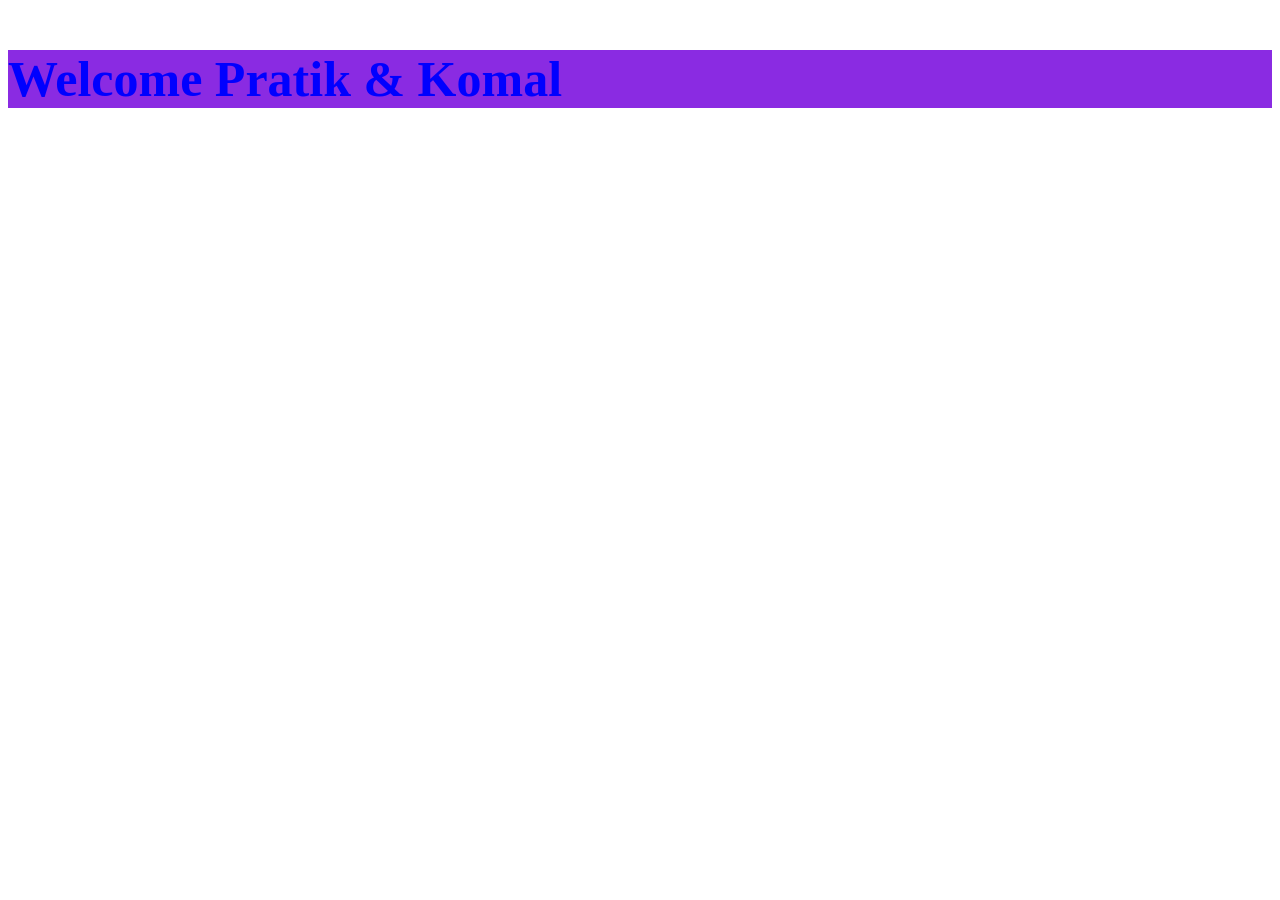
<file: index.html>
<!DOCTYPE html>
<html lang="en">

<head>
    <meta charset="UTF-8">
    <meta name="viewport" content="width=device-width, initial-scale=1.0">
    <title>Document</title>
    <link rel="stylesheet" href="css/style.css" type="text/css">

</head>

<body>
    <h3>Welcome Pratik & Komal</h3>
</body>

</html>
</file>
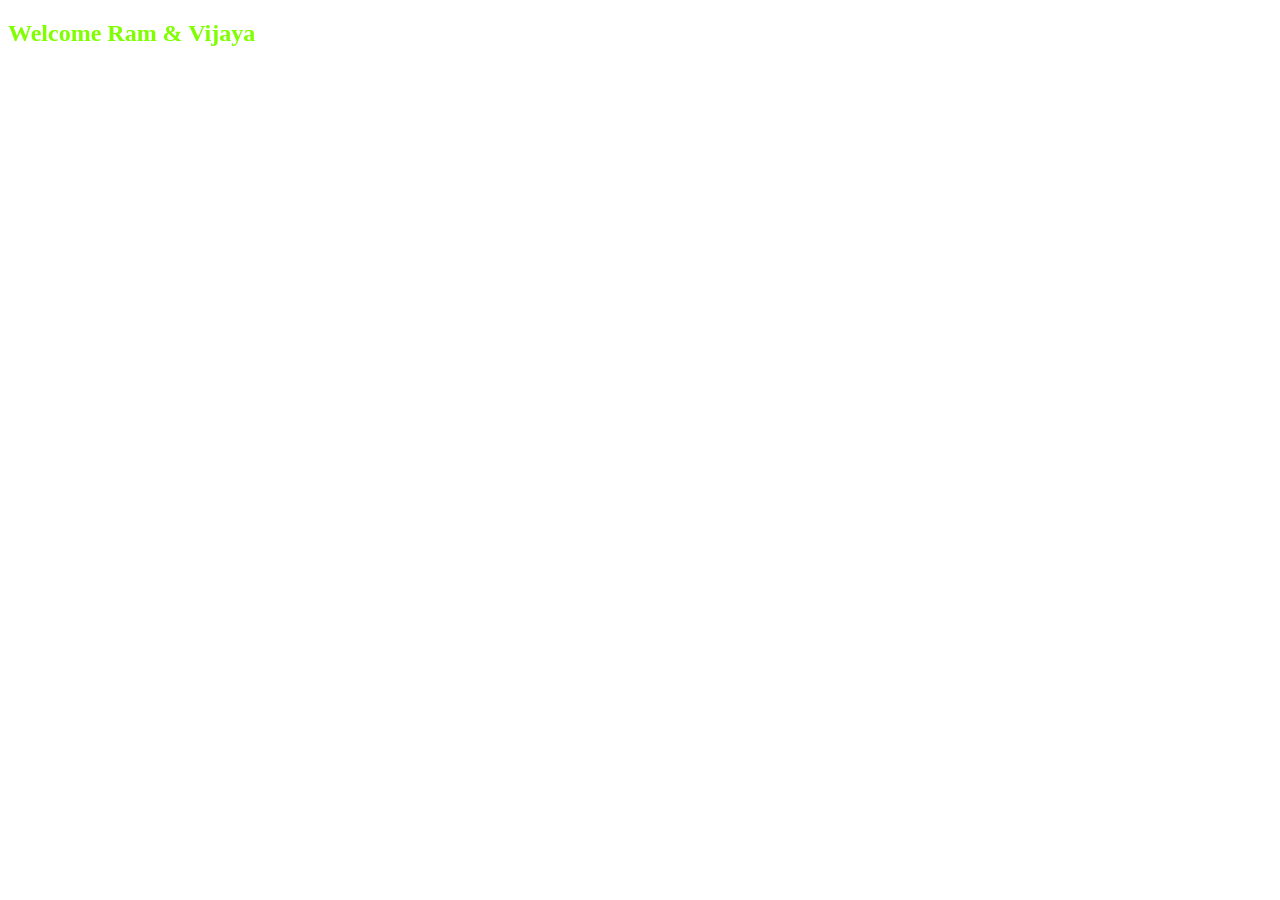
<file: about.html>
<!DOCTYPE html>
<html lang="en">

<head>
    <meta charset="UTF-8">
    <meta name="viewport" content="width=device-width, initial-scale=1.0">
    <title>Document</title>
    <link rel="stylesheet" href="css/style.css" type="text/css">
    <style>
        h2 {
            color: chartreuse !important;
        }
    </style>
</head>

<body>
    <!-- <h3>Welcome Abhi & Ajaya</h3> -->

    <h2 style="color: brown; ">Welcome Ram & Vijaya</h2>
</body>

</html>
</file>
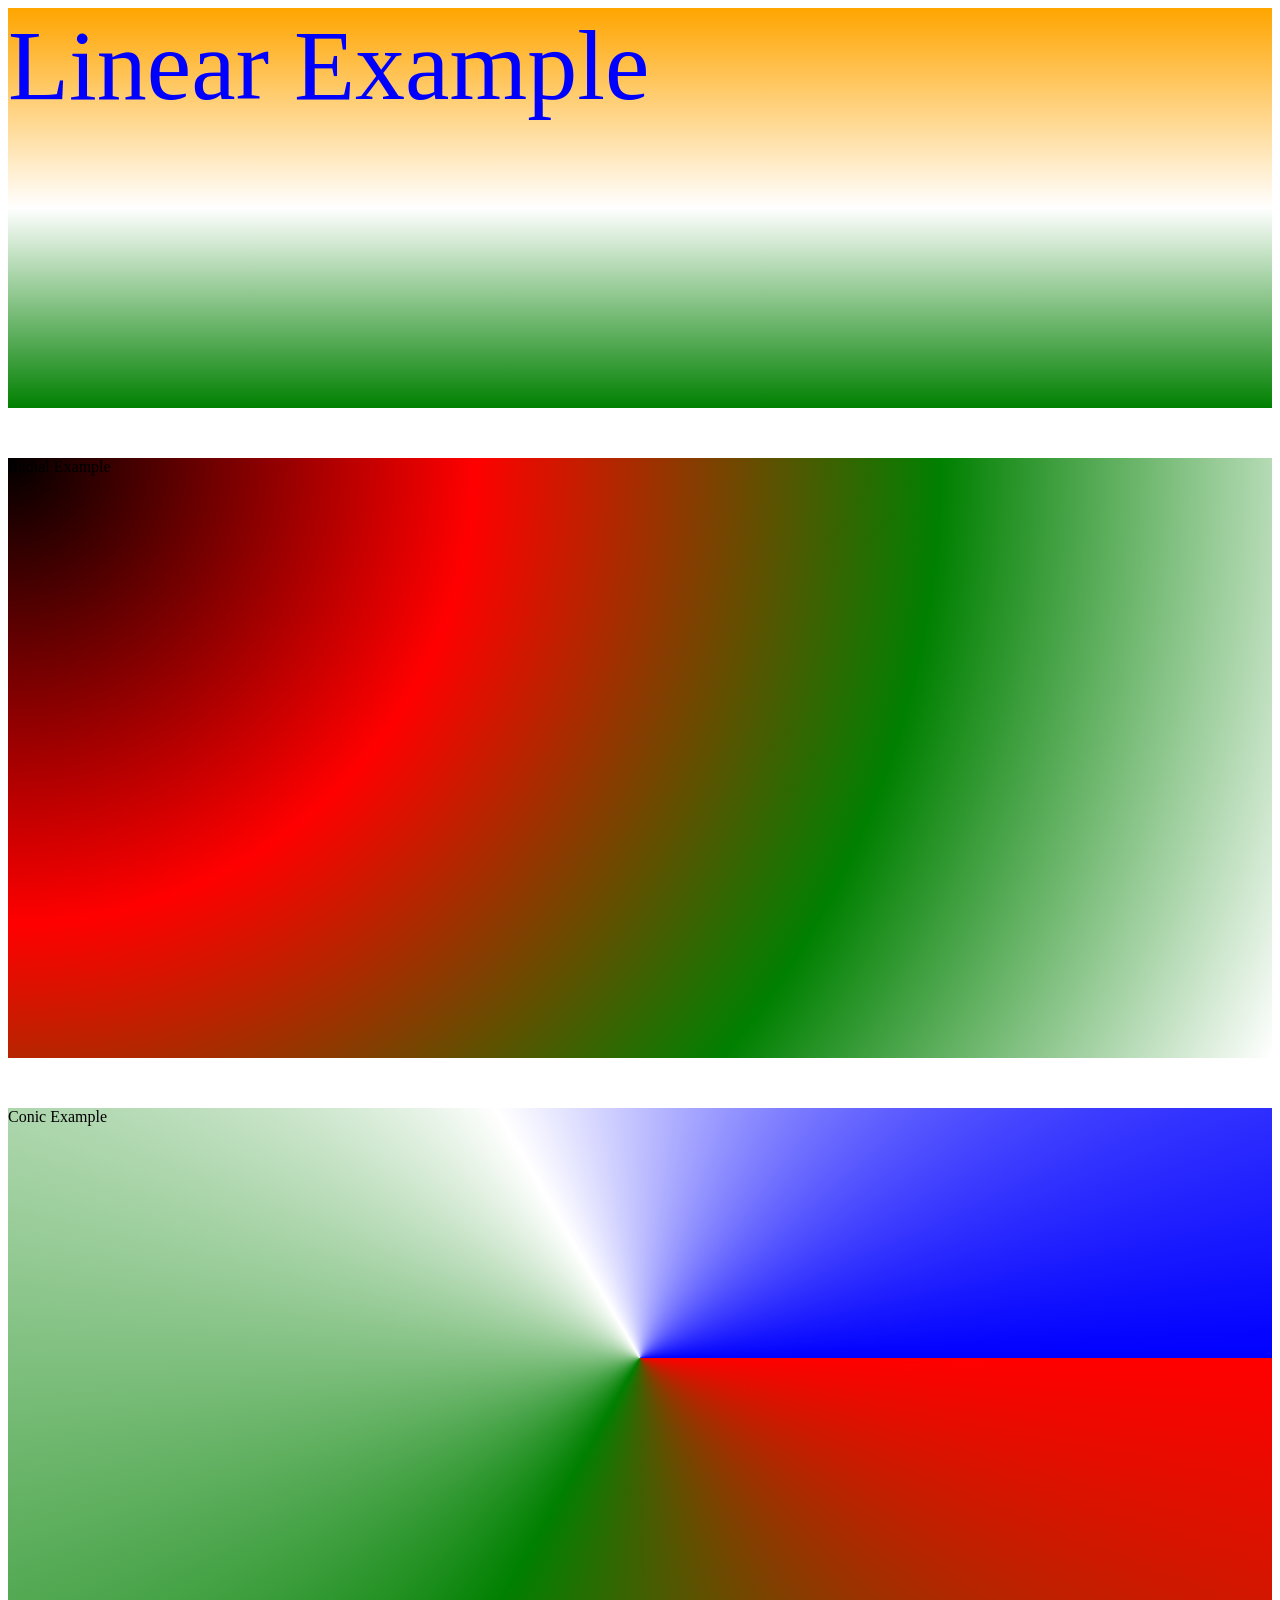
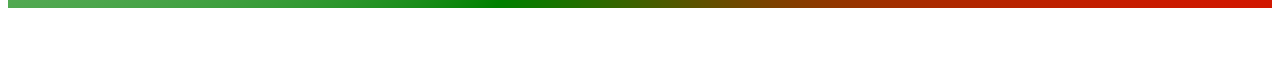
<file: background.html>
<!DOCTYPE html>
<html lang="en">
<head>
    <meta charset="UTF-8">
    <meta name="viewport" content="width=device-width, initial-scale=1.0">
    <title>Document</title>
     <style>
        .background_linear{
            height: 400px;
            font-size: 100px;
            color: blue;
            /* background: linear-gradient( red, green, yellow,black);
            background: linear-gradient(to right, red, green, yellow,black); */
            /* background: linear-gradient(to left, red, green, yellow,black); */
            background: linear-gradient(orange, white, green);
            
            
        }
        .b_radial{
            height: 600px;
            /* background: radial-gradient(  black, red, green,white); */
            /* background: radial-gradient( circle at center, black, red, green,white);*/
            background: radial-gradient( circle at left top, black, red, green,white);
        }
        .b_conic{
            height: 500px;
            /* background: conic-gradient(red, green, white,blue); */
            background: conic-gradient( from 90deg, red, green, white,blue);
        }
        div{
            margin-bottom: 50px;
        }
                    
     </style>
</head>
<body>
     <!-- Background  Propeties in 3. Types Linear,Radial Conic -->

    <div class="background_linear"> Linear Example</div>
    <div class="b_radial">Radial Example</div>
    <div class="b_conic">Conic Example</div>
    
    
</body>
</html>
</file>
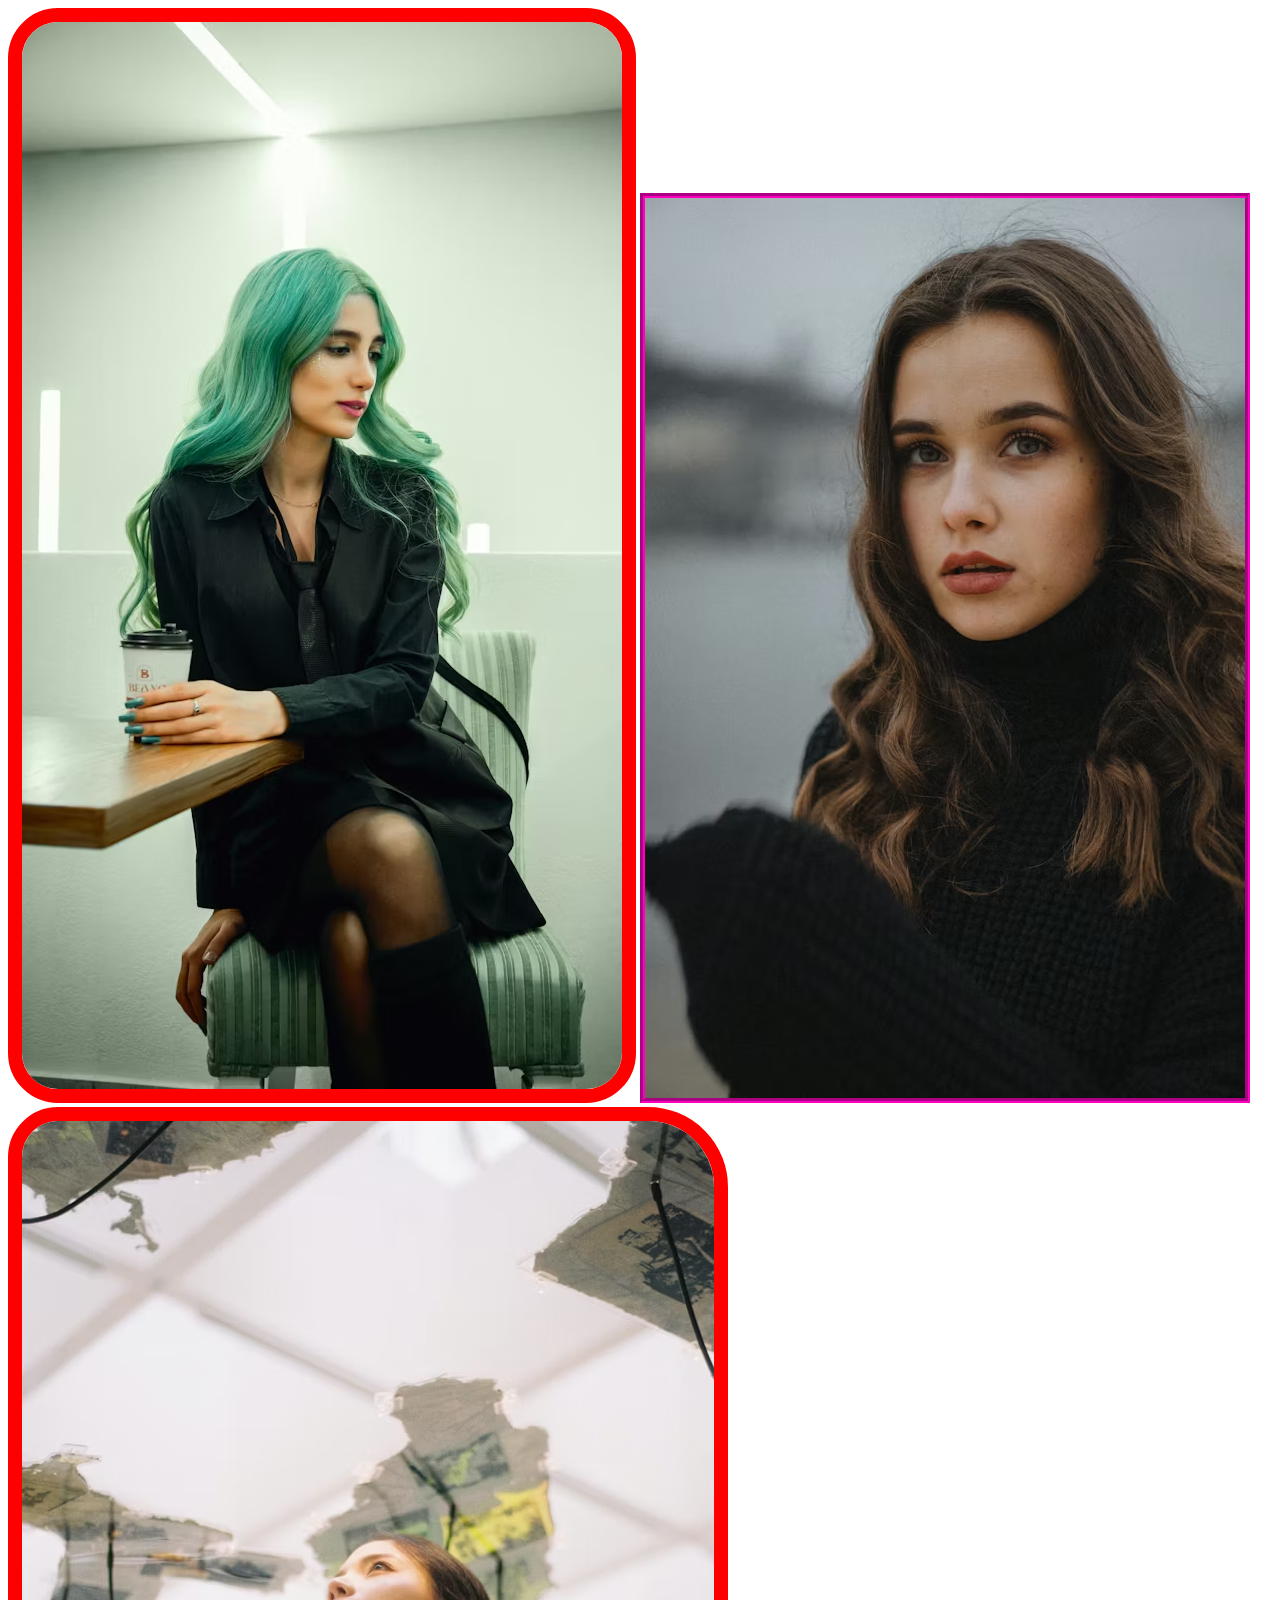
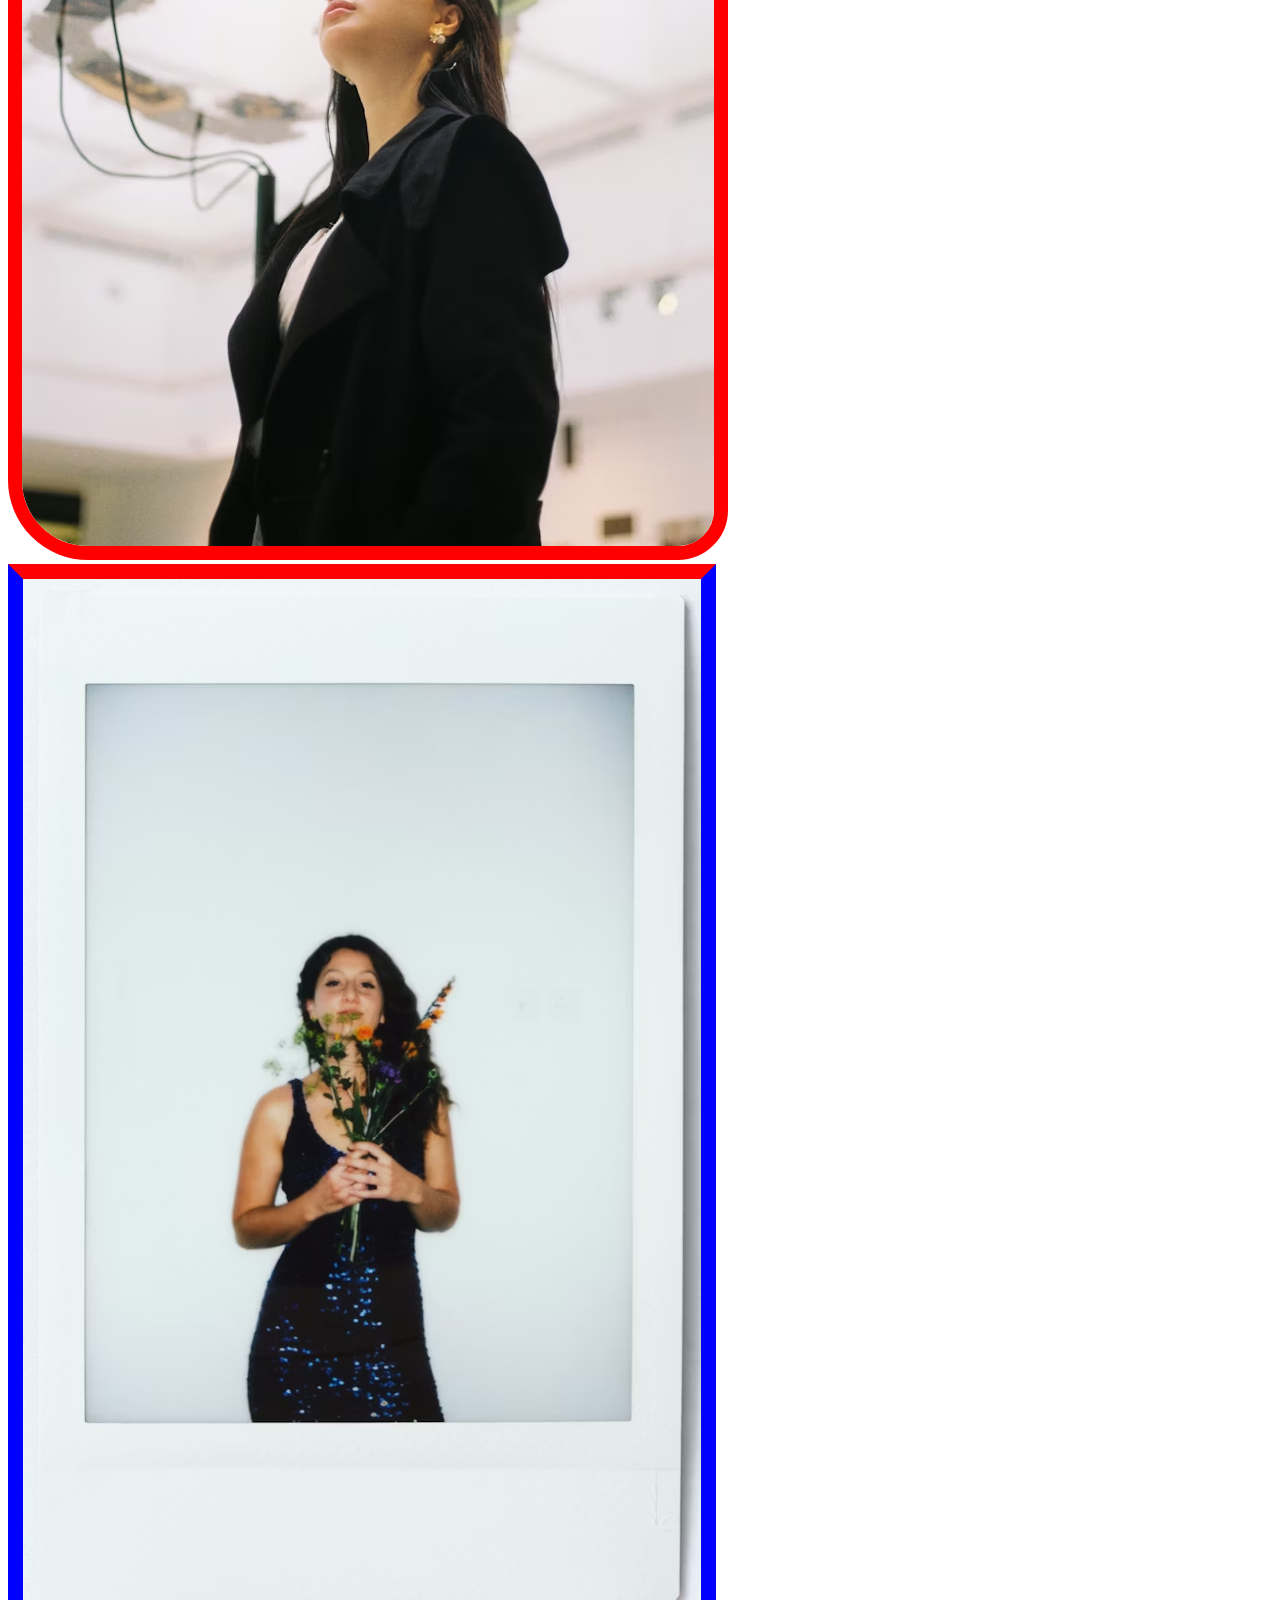
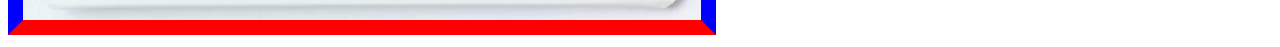
<file: border_properties.html>
<!DOCTYPE html>
<html lang="en">
<head>
    <meta charset="UTF-8">
    <meta name="viewport" content="width=device-width, initial-scale=1.0">
    <title>Document</title>
    <style>
        .img_border{
            border: 14px solid red;
            border-radius: 50px;
        }
        /* .img2_border{
            border: 5px dashed blue;
        } */
         /* .img2_border{
            border: 5px dotted blue;
        } */
         /* .img2_border{
            border: 15px inset blue;
        } */
         /* .img2_border{
            border: 5px outset blue;
        } */
         .img2_border{
            border: 5px groove rgb(255, 0, 195);
        }
        .img3_border{
            border: 14px solid red;
            /* border-top-left-radius: 30px;
            border-top-right-radius: 50px;
            border-bottom-right-radius: 60px;
            border-bottom-left-radius: 80px; */
            /* border-radius: 30px 50px 60px 80px ; */
            border-radius: 50px 80px;
        }
         .img4_border{
             border: 15px solid;
            /* border-top-color: black;
            border-right-color: blue;
            border-bottom-color: blueviolet;
            border-left-color: cadetblue;  */
            /* border-color: red blue;   */
             border-color: red blue;  
        }
    </style>
</head>
<body>
    <!-- Border All Properties for image -->
    <img class="img_border" src="image/ll.avif" alt="image a">
    <img class="img2_border" src="image/pp.avif" alt="image b">
    <img class="img3_border" src="image/dd.avif" alt="image s">
    <img class="img4_border" src="image/kk.avif" alt="image k">

    
</body>
</html>
</file>
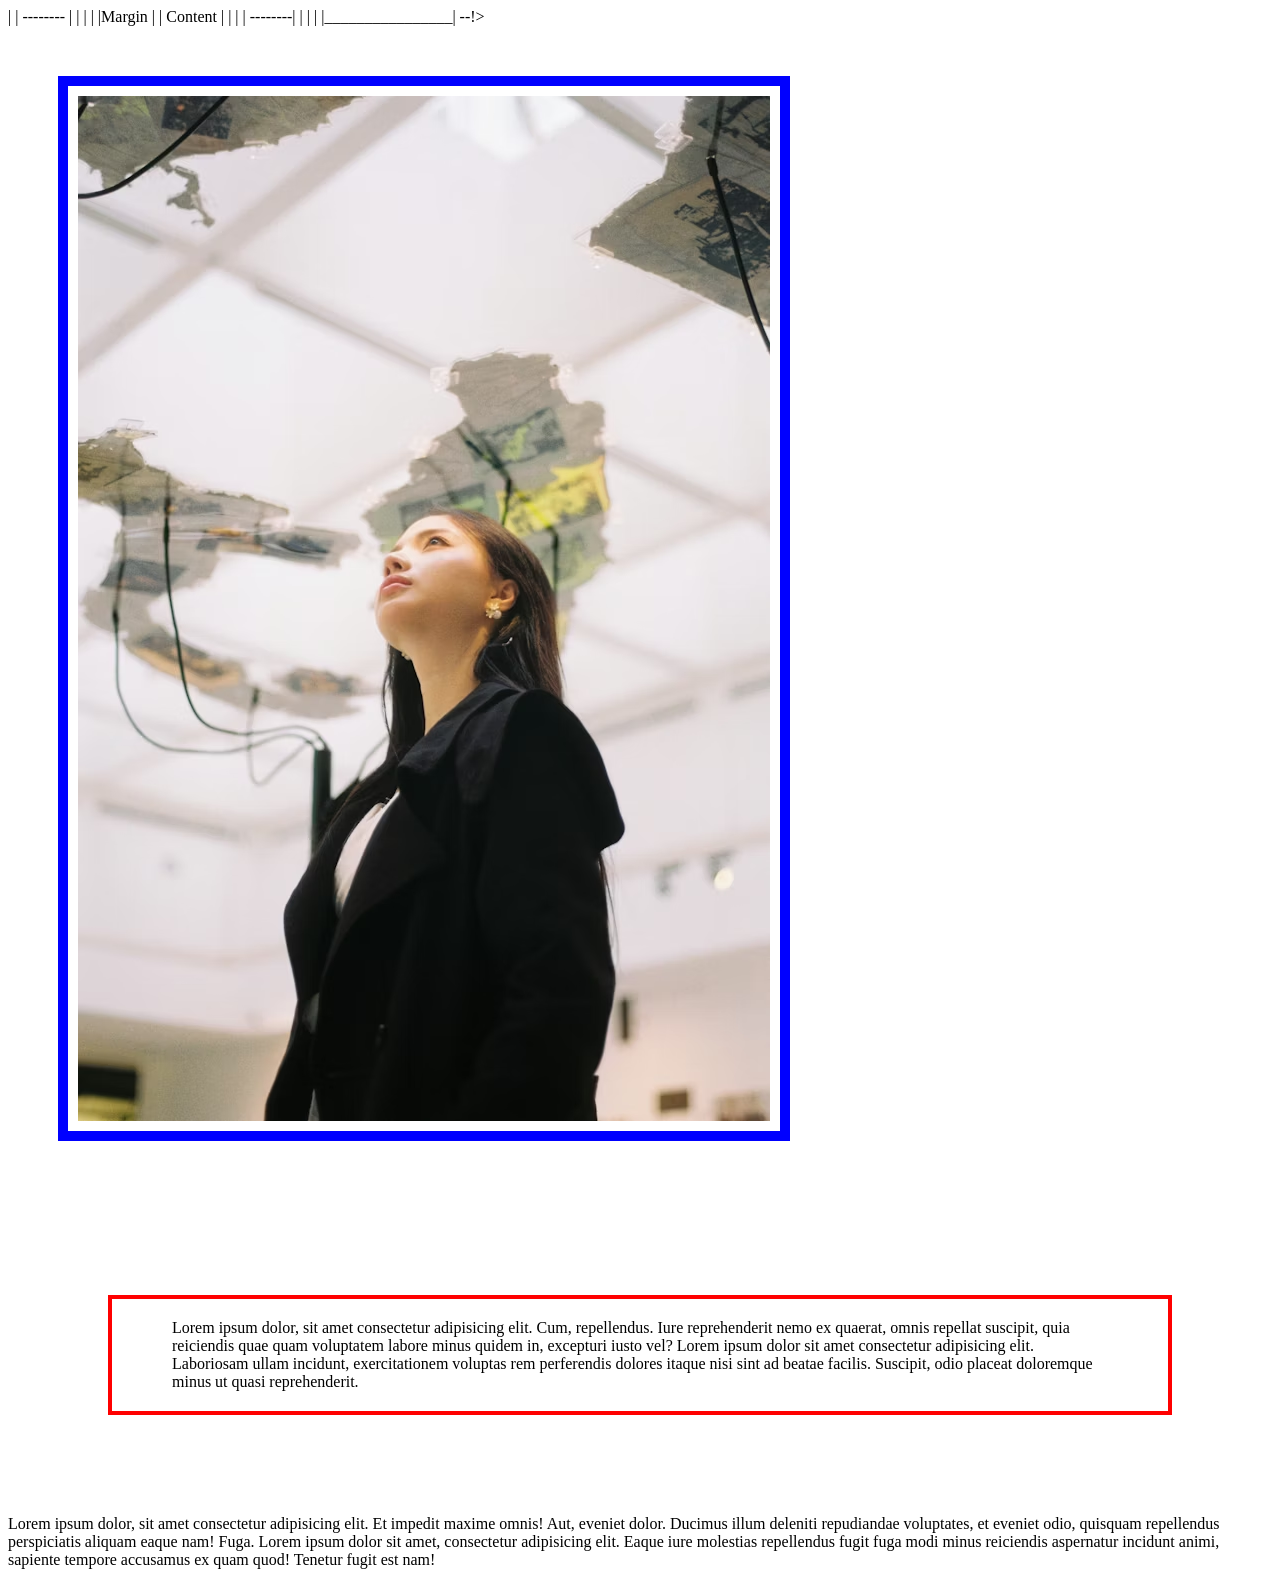
<file: box_model.html>
<!DOCTYPE html>
<html lang="en">
<head>
    <meta charset="UTF-8">
    <meta name="viewport" content="width=device-width, initial-scale=1.0">
    <title>Document</title>
    <style>
        .box_model{
            border: 4px solid red;
            /* padding: 30px; */
            /* padding-top: 50px;
            padding-right: 60px;
            padding-left: 140px;
            padding-bottom: 50px;
             */
             /* padding: 50px 60px 60px 50px; */

             padding: 20px 60px;  
            margin: 100px;
            
        }
        .box_img_model{
            border: 10px solid blue;
            padding: 10px;
            margin: 50px;
        }
    </style>
</head>
<body>

    <!-- Box Model ...imp 
           
            Border
         ________________
        |                |
        |     Padding -->|
        |   --------     |
        |  |         |   |Margin
        |  | Content |   |
        |  | --------|   |
        |                |
        |________________| --!>




    <img class="box_img_model" src="image/dd.avif" alt="image l">
    <p class="box_model">Lorem ipsum dolor, sit amet consectetur adipisicing elit. Cum, repellendus. Iure reprehenderit nemo ex quaerat, omnis repellat suscipit, quia reiciendis quae quam voluptatem labore minus quidem in, excepturi iusto vel? Lorem ipsum dolor sit amet consectetur adipisicing elit. Laboriosam ullam incidunt, exercitationem voluptas rem perferendis dolores itaque nisi sint ad beatae facilis. Suscipit, odio placeat doloremque minus ut quasi reprehenderit.</p>
    <p>Lorem ipsum dolor, sit amet consectetur adipisicing elit. Et impedit maxime omnis! Aut, eveniet dolor. Ducimus illum deleniti repudiandae voluptates, et eveniet odio, quisquam repellendus perspiciatis aliquam eaque nam! Fuga. Lorem ipsum dolor sit amet, consectetur adipisicing elit. Eaque iure molestias repellendus fugit fuga modi minus reiciendis aspernatur incidunt animi, sapiente tempore accusamus ex quam quod! Tenetur fugit est nam!</p>
</body>
</html>
</file>
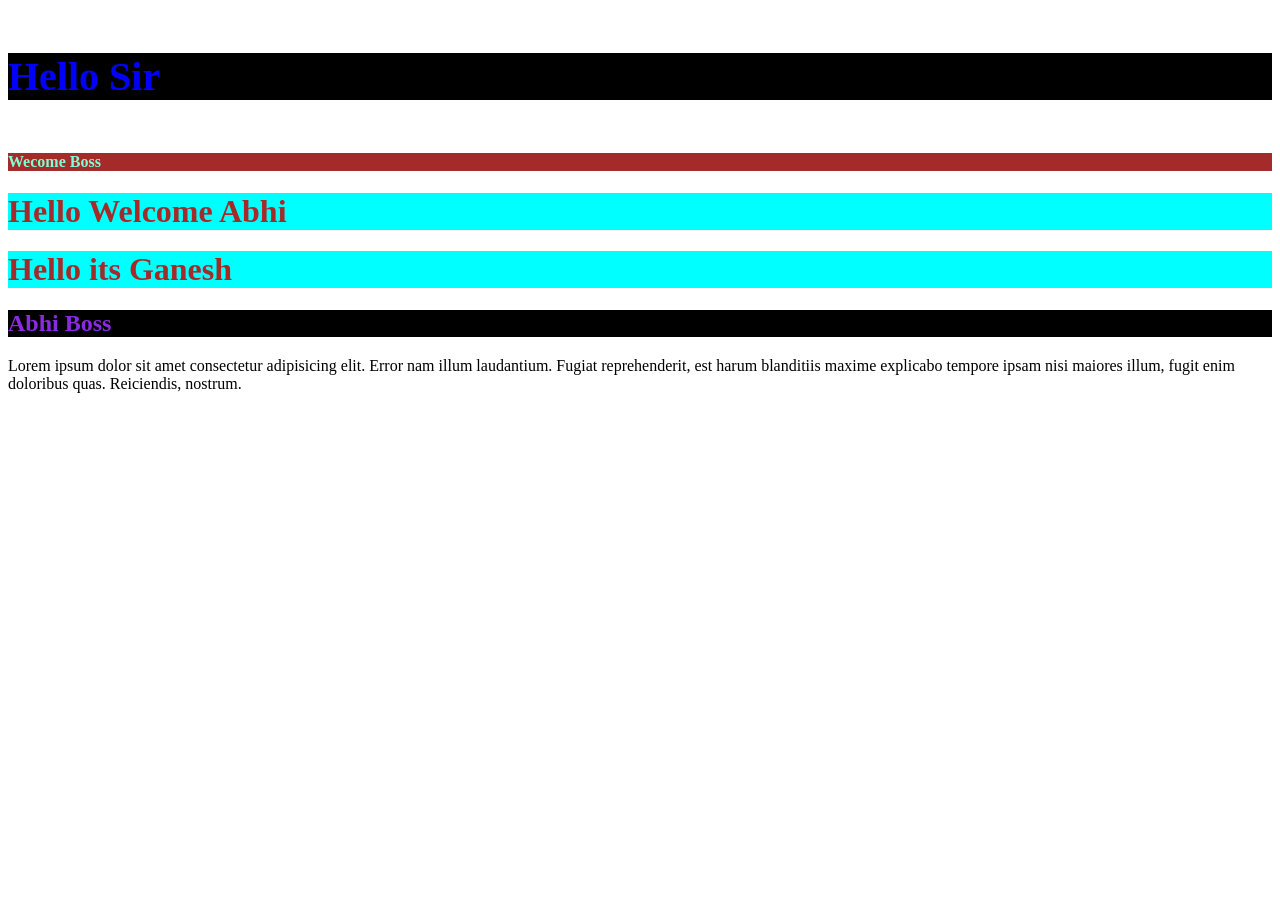
<file: class_id_selector.html>
<!DOCTYPE html>
<html lang="en">

<head>
    <meta charset="UTF-8">
    <meta name="viewport" content="width=device-width, initial-scale=1.0">
    <title>Document</title>
    <!-- Internal Css example all -->
    <style>
        /* This is ID useces */
        #head2 {
            color: blue;
            background-color: black;
            font-size: 40px;
        }

        .head2 {
            color: cadetblue;
            background-color: chartreuse;
            font-size: 50px;
        }

        #head1 {
            color: aquamarine;
            background-color: brown;
        }

        /* This is class Exmple and usces */

        .heading1 {
            color: brown;
            background-color: aqua;
        }

        .heading2 {
            color: blueviolet;
            background-color: black;
        }

        .abhi {
            color: blue;
            background-color: chartreuse;
        }
    </style>
</head>

<body>

    <!-- allways First priority ID Then Not matter Location -->
    <h4 id="head2" class="head2">Hello Sir</h4>
    <h4 id="head1">Wecome Boss</h4>



    <!-- This is class Exmple and usces  Sencond priority class-->
    <h1 class="heading1">Hello Welcome Abhi</h1>
    <h1 class="heading1">Hello its Ganesh</h1>
    <h2 class="heading2">Abhi Boss</h2>
    <p class="Abhi Boos">Lorem ipsum dolor sit amet consectetur adipisicing elit. Error nam illum laudantium. Fugiat
        reprehenderit, est harum blanditiis maxime explicabo tempore ipsam nisi maiores illum, fugit enim doloribus
        quas. Reiciendis, nostrum.</p>

</body>

</html>
</file>
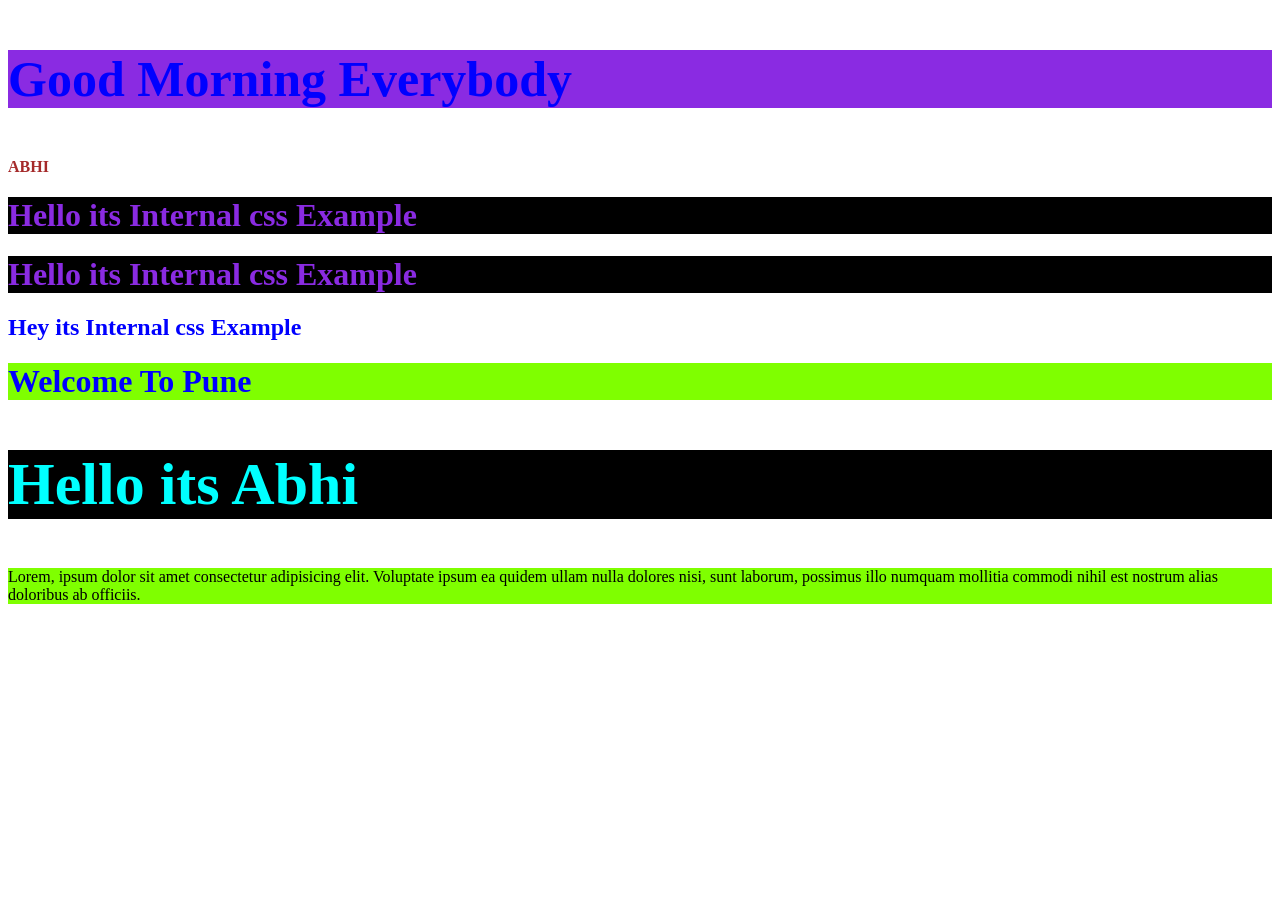
<file: css_types.html>
<!DOCTYPE html>
<html lang="en">

<head>
    <meta charset="UTF-8">
    <meta name="viewport" content="width=device-width, initial-scale=1.0">
    <title>Document</title>
    <style>
        h1 {
            color: black;
            background-color: black;
        }

        h2 {
            color: blue;
        }

        h1 {
            color: blueviolet;

        }

        p {
            color: black;
            background-color: chartreuse;
        }
    </style>
    <link href="css/style.css" rel="stylesheet" type="text/css">
</head>

<body>
    <!-- External css priority 3 -->
    <h3>Good Morning Everybody</h3>
    <h4>ABHI</h4>



    <!-- Internal Css Example priority 2 -->
    <h1> Hello its Internal css Example </h1>
    <h1> Hello its Internal css Example </h1>
    <h2> Hey its Internal css Example </h2>


    <!-- Inline css Example priority 1 -->
    <h1 style="color: blue;background-color: chartreuse;">Welcome To Pune </h1>
    <h2 style="font-size: 60px;color: aqua;background-color: black;">Hello its Abhi</h2>
    <p>Lorem, ipsum dolor sit amet consectetur adipisicing elit. Voluptate ipsum ea quidem ullam nulla dolores nisi,
        sunt laborum, possimus illo numquam mollitia commodi nihil est nostrum alias doloribus ab officiis.</p>
</body>

</html>
</file>
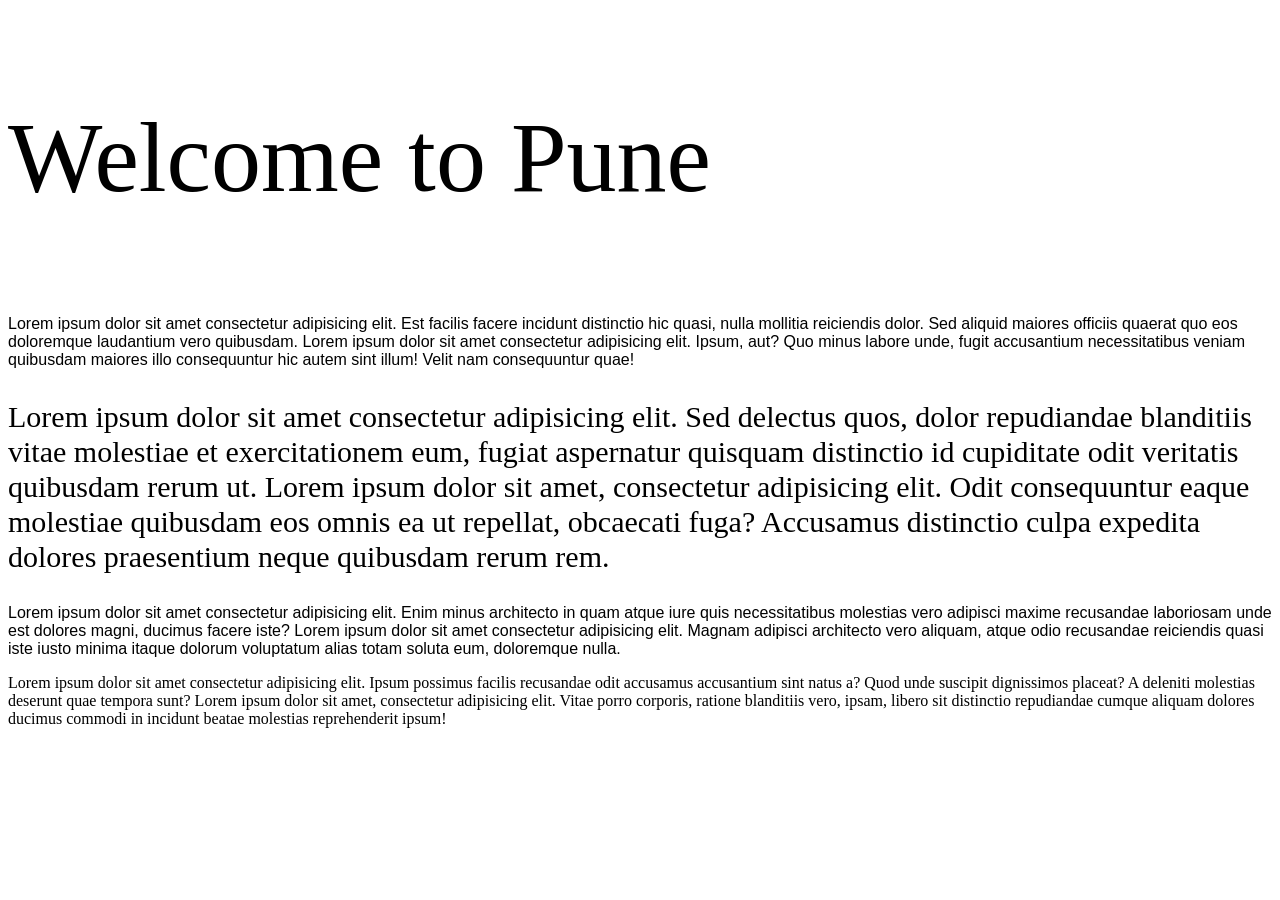
<file: font_properties.html>
<!DOCTYPE html>
<html lang="en">
<head>
    <meta charset="UTF-8">
    <meta name="viewport" content="width=\, initial-scale=1.0">
    <title>Document</title>
    <style>
        .font_family{
            font-family: 'Gill Sans', 'Gill Sans MT', Calibri, 'Trebuchet MS', sans-serif;
        }
        .font_family1{
            font-family: cursive;
            line-height: 35px;
            font-size: 30px;
        }
        .font_family3{
            font-family: 'Trebuchet MS', 'Lucida Sans Unicode', 'Lucida Grande', 'Lucida Sans', Arial, sans-serif;
        }
        .font_weight{
            font-weight: 200;
            font-size: 100px;
        }
    </style>
</head>
<body>
    <!-- Font Family  and Search in web font size all size -->
    <h3 class="font_weight">Welcome to Pune</h3>
    <p class="font_family">Lorem ipsum dolor sit amet consectetur adipisicing elit. Est facilis facere incidunt distinctio hic quasi, nulla mollitia reiciendis dolor. Sed aliquid maiores officiis quaerat quo eos doloremque laudantium vero quibusdam. Lorem ipsum dolor sit amet consectetur adipisicing elit. Ipsum, aut? Quo minus labore unde, fugit accusantium necessitatibus veniam quibusdam maiores illo consequuntur hic autem sint illum! Velit nam consequuntur quae!</p>
    <p class="font_family1">Lorem ipsum dolor sit amet consectetur adipisicing elit. Sed delectus quos, dolor repudiandae blanditiis vitae molestiae et exercitationem eum, fugiat aspernatur quisquam distinctio id cupiditate odit veritatis quibusdam rerum ut. Lorem ipsum dolor sit amet, consectetur adipisicing elit. Odit consequuntur eaque molestiae quibusdam eos omnis ea ut repellat, obcaecati fuga? Accusamus distinctio culpa expedita dolores praesentium neque quibusdam rerum rem.</p>
    <p class="font_family3">Lorem ipsum dolor sit amet consectetur adipisicing elit. Enim minus architecto in quam atque iure quis necessitatibus molestias vero adipisci maxime recusandae laboriosam unde est dolores magni, ducimus facere iste? Lorem ipsum dolor sit amet consectetur adipisicing elit. Magnam adipisci architecto vero aliquam, atque odio recusandae reiciendis quasi iste iusto minima itaque dolorum voluptatum alias totam soluta eum, doloremque nulla.</p>
    <p>Lorem ipsum dolor sit amet consectetur adipisicing elit. Ipsum possimus facilis recusandae odit accusamus accusantium sint natus a? Quod unde suscipit dignissimos placeat? A deleniti molestias deserunt quae tempora sunt? Lorem ipsum dolor sit amet, consectetur adipisicing elit. Vitae porro corporis, ratione blanditiis vero, ipsam, libero sit distinctio repudiandae cumque aliquam dolores ducimus commodi in incidunt beatae molestias reprehenderit ipsum!</p>
</body>
</html>
</file>
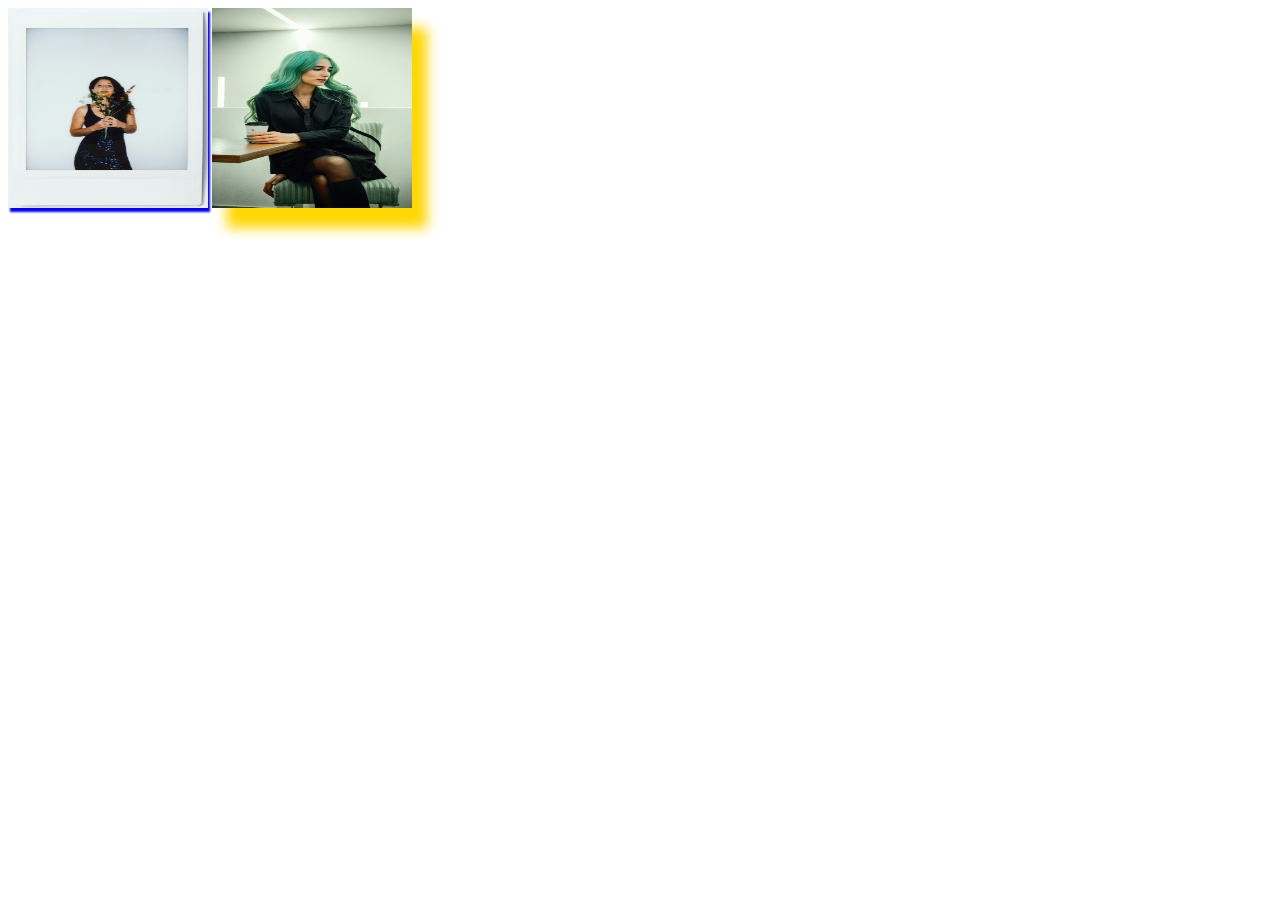
<file: shadow.html>
<!DOCTYPE html>
<html lang="en">

<head>
    <meta charset="UTF-8">
    <meta name="viewport" content="width=device-width, initial-scale=1.0">
    <title>Document</title>
    <style>
        .image_box_shodow {
            box-shadow: 2px 4px 2px blue;
            width: 200px;
            height: 200px;
        }

        .img2_b_shadow {
            box-shadow: 15px 20px 12px gold;     
            height: 200px;
            width: 200px;
        }
    </style>


</head>

<body>
    <!-- Colour dirk medium  -->
     

    <img class="image_box_shodow" src="image/kk.avif" alt="image">
    <img class="img2_b_shadow" src="image/ll.avif" alt="image2">
</body>

</html>
</file>
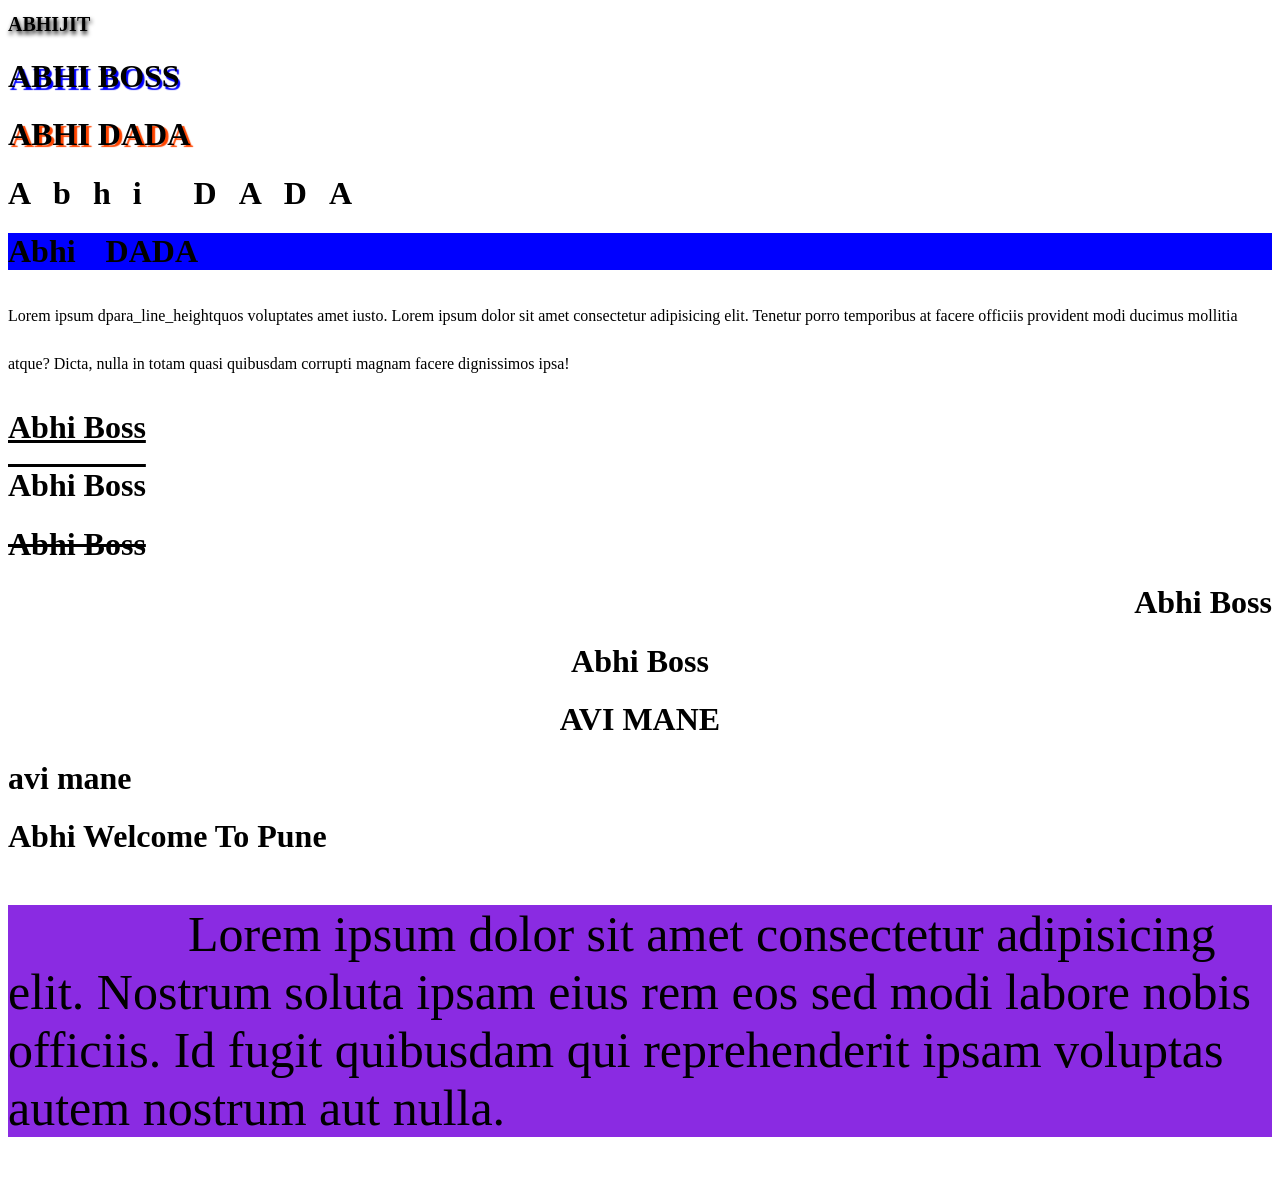
<file: text_formats.html>
<!DOCTYPE html>
<html lang="en">

<head>
    <meta charset="UTF-8">
    <meta name="viewport" content="width=device-width, initial-scale=1.0">
    <title>Document</title>
    <style>
        .text_transform_upper {
            text-transform: uppercase;
        }

        .t_transform_lower {
            text-transform: lowercase;
        }

        .t_transform_capitalize {
            text-transform: capitalize;
        }

        .t_center {
            text-align: center;
        }

        .t_right {
            text-align: right;
        }

        .t_decoration_underline {
            text-decoration: underline;
        }

        .t_decoration_overline {
            text-decoration: overline;
        }

        .t_decoration_through {
            text-decoration: line-through;
        }

        .t_indent {
            text-indent: 180px;
            background-color: blueviolet;
            font-size: 50px;
        }

        .t_letter_spacing {
            letter-spacing: 22px;


        }

        .t_word_space {
            word-spacing: 22px;
            background-color: blue;
        }

        .para_line_height {
            line-height: 3;
        }

        .t_shadow {
            text-shadow: 1px 3px 4px black;
            font-size: 20px;
        }

        .t_shadow1 {
            text-shadow: 2px 3px 1px blue;
        }

        .t_shadow2 {
            text-shadow: 3px 2px 1px orangered;
        }
    </style>
</head>

<body>
    <!-- Text Format -->
    <!-- t_ This is maining for text  -->
    <h1 class="t_shadow">ABHIJIT</h1>
    <h1 class="t_shadow1">ABHI BOSS</h1>
    <h1 class="t_shadow2">ABHI DADA</h1>
    <h1 class="t_letter_spacing">Abhi DADA</h1>
    <h1 class="t_word_space">Abhi DADA </h1>
    <p class="para_line_height">Lorem ipsum dpara_line_heightquos voluptates amet iusto.
        Lorem ipsum dolor sit amet consectetur adipisicing elit. Tenetur porro temporibus at facere officiis provident
        modi ducimus mollitia atque? Dicta, nulla in totam quasi quibusdam corrupti magnam facere dignissimos ipsa!</p>
    <h1 class="t_decoration_underline ">Abhi Boss</h1>
    <h1 class="t_decoration_overline ">Abhi Boss</h1>
    <h1 class="t_decoration_through">Abhi Boss</h1>
    <h1 class="t_right">Abhi Boss</h1>
    <h1 class="t_center">Abhi Boss</h1>
    <h1 class="text_transform_upper t_center">Avi Mane</h1>
    <h1 class="t_transform_lower">Avi Mane</h1>
    <h1 class="t_transform_capitalize">Abhi Welcome to pune</h1>
    <p class="t_indent">Lorem ipsum dolor sit amet consectetur adipisicing elit. Nostrum soluta ipsam eius rem eos sed
        modi labore nobis officiis. Id fugit quibusdam qui reprehenderit ipsam voluptas autem nostrum aut nulla.</p>
</body>

</html>
</file>
<file: css/style.css>
h3 {
    color: blue;
    background-color: blueviolet;
    font-size: 50px;
}

h4 {
    color: brown;
}
</file>
